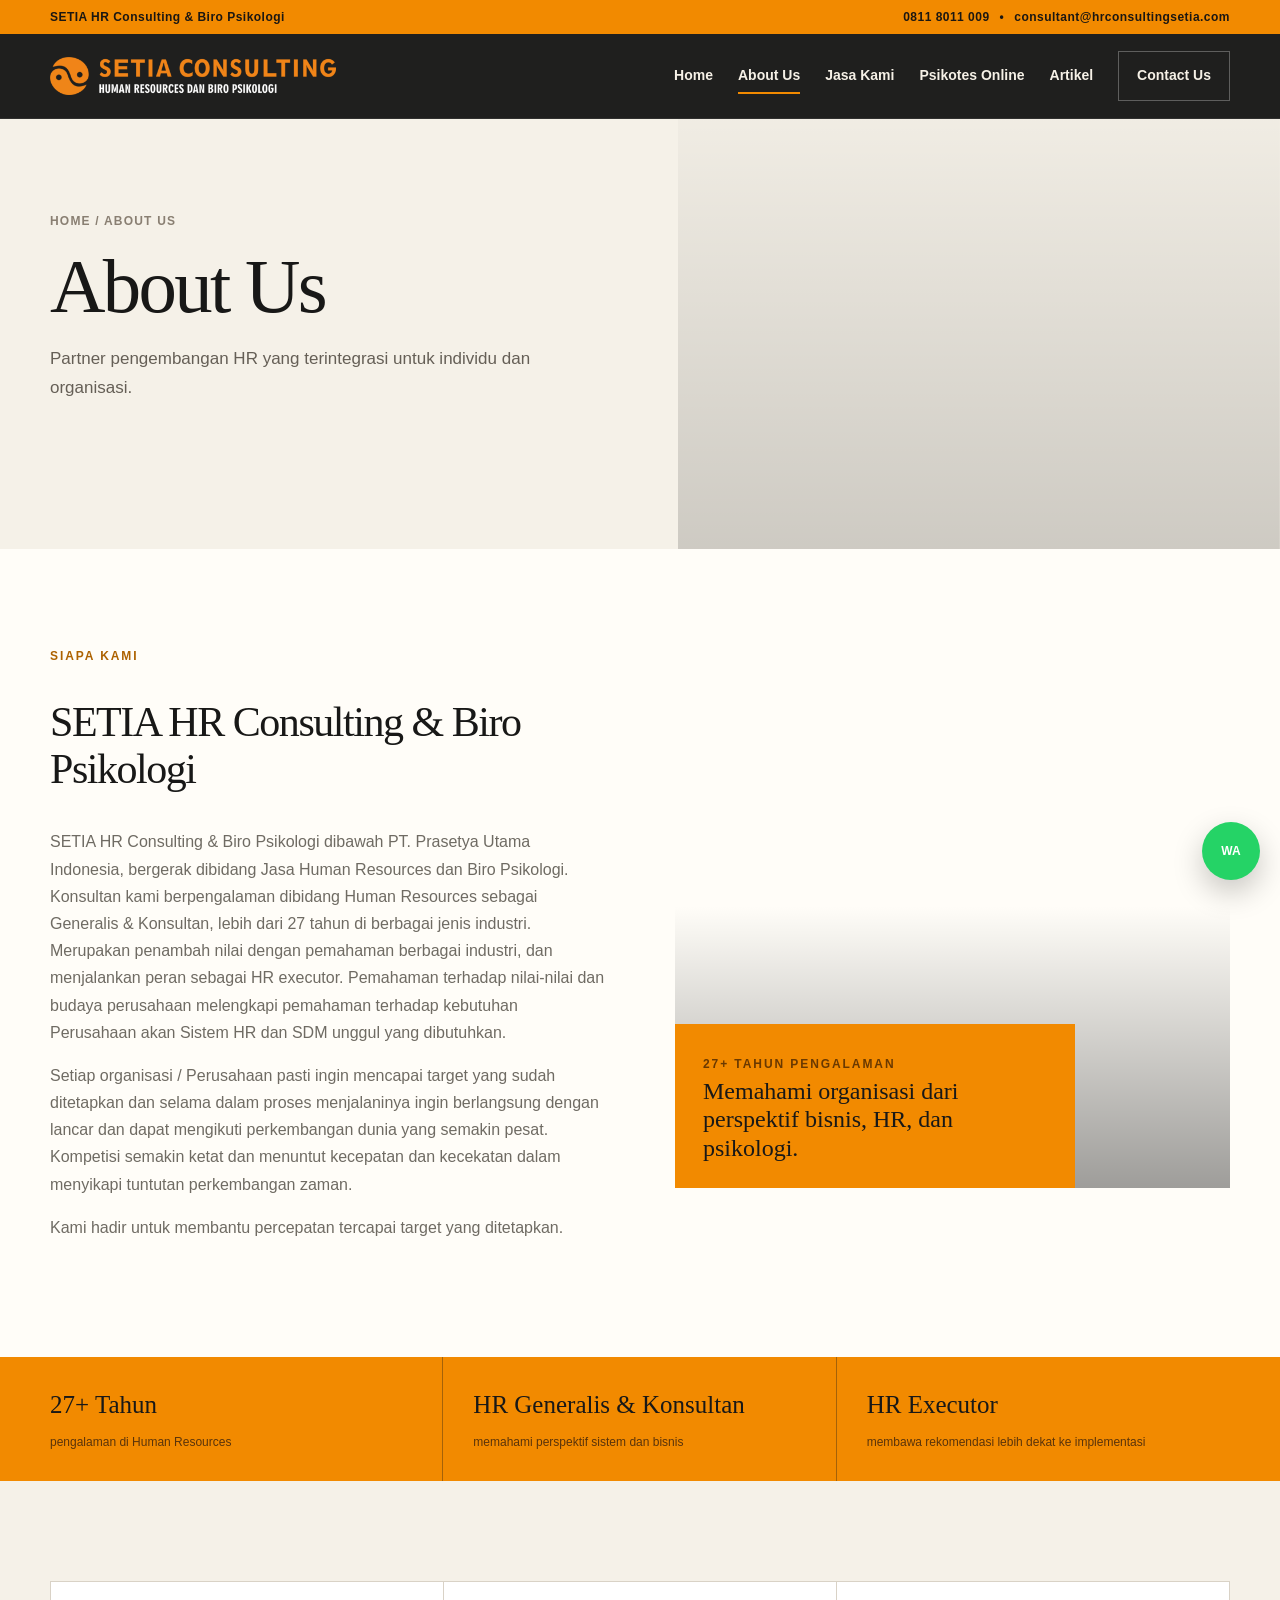
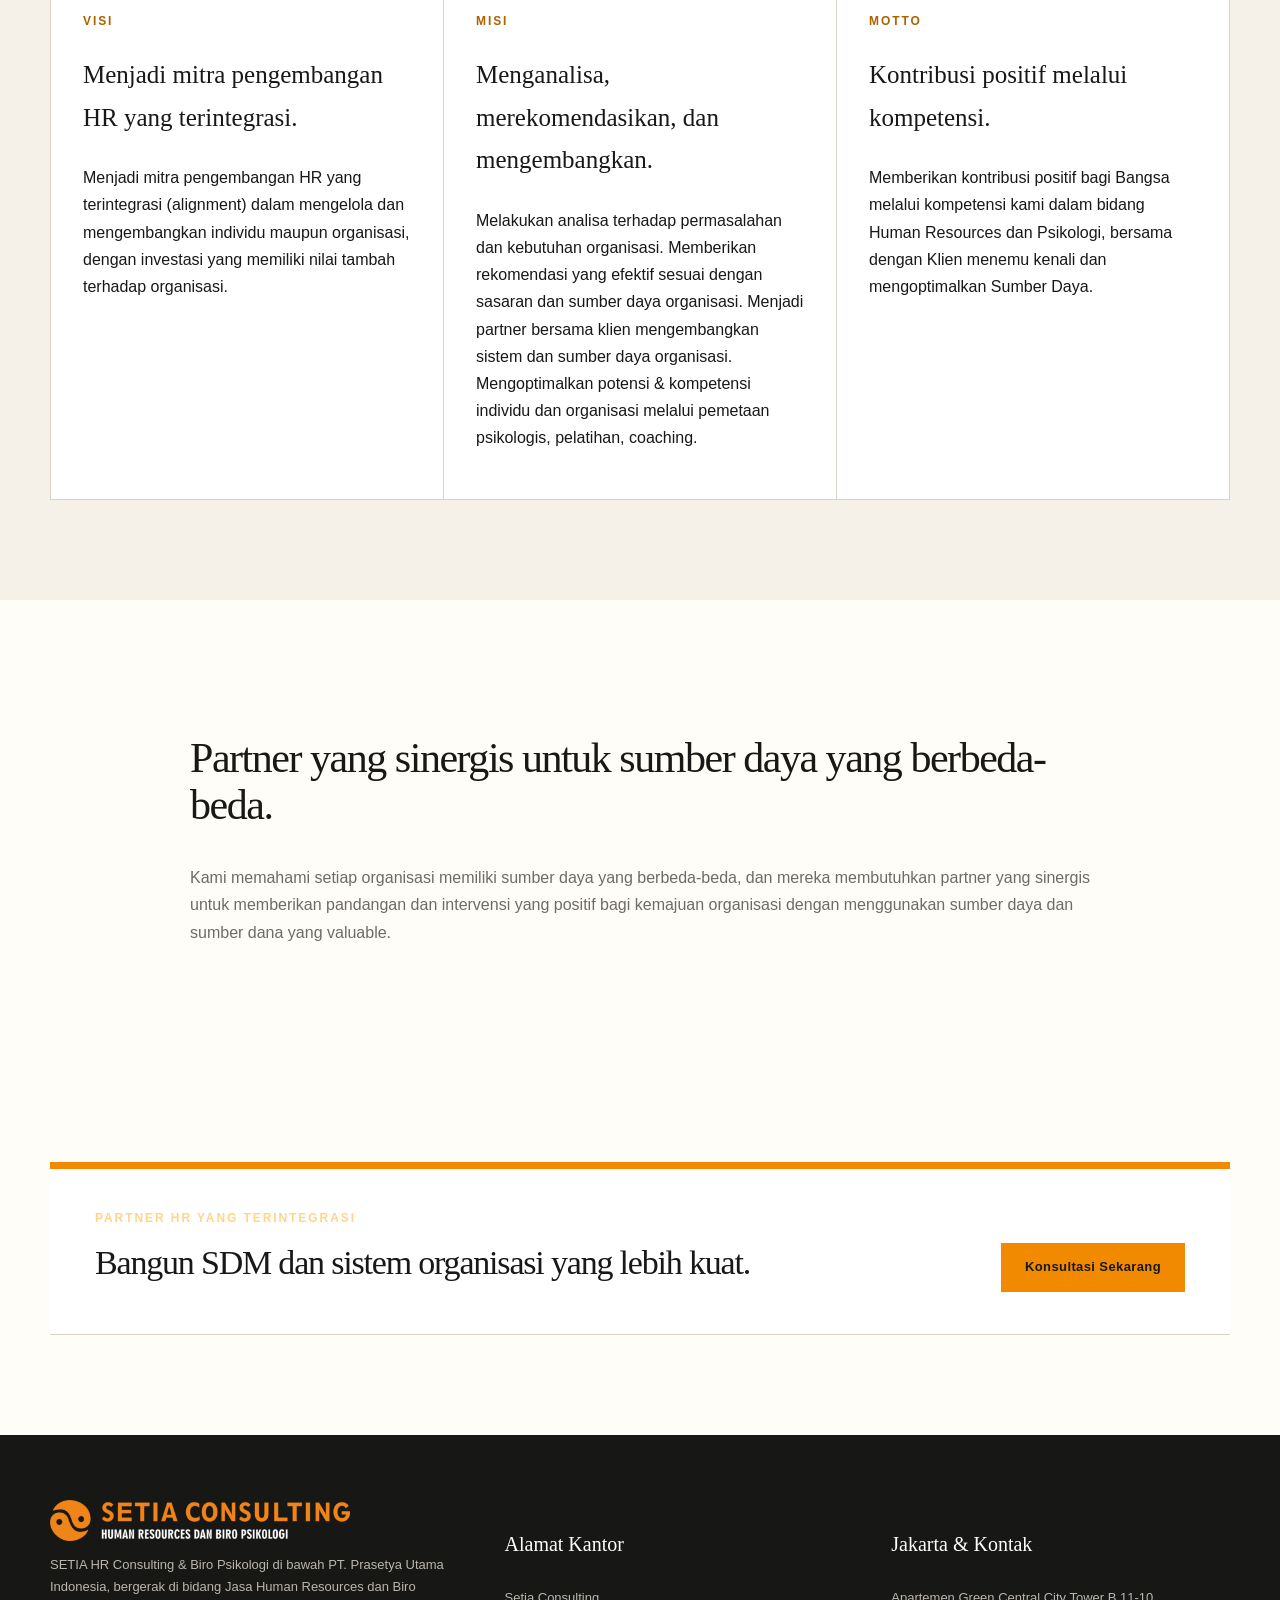
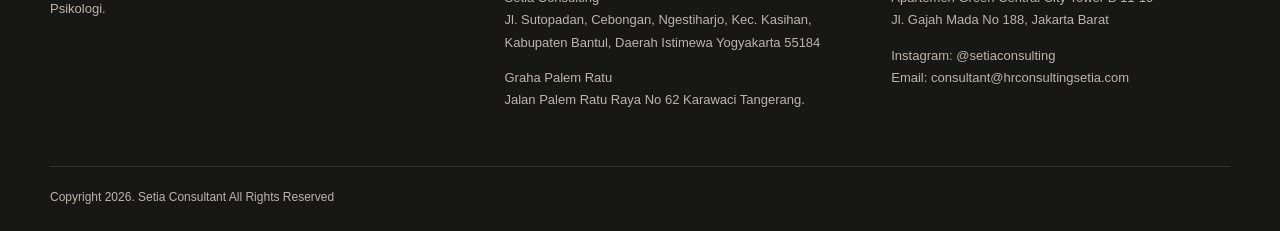
<file: about.html>
<!DOCTYPE html>

<html lang="id"><head><meta charset="utf-8"/><meta content="width=device-width,initial-scale=1" name="viewport"/><title>About Us | SETIA CONSULTANT</title><meta content="Setia Consulting - Human Resources dan Biro Psikologi" name="description"/><link href="assets/css/style.css" rel="stylesheet"/></head><body class="v2 page-about"><div class="topbar"><div class="container"><div class="topbar-label">SETIA HR Consulting &amp; Biro Psikologi</div><div class="topbar-contact"><a href="tel:+628118011009">0811 8011 009</a><span>•</span><a href="mailto:consultant@hrconsultingsetia.com">consultant@hrconsultingsetia.com</a></div></div></div><header class="site-header"><div class="container nav"><a class="brand" href="index.html"><img alt="Setia Consulting" src="assets/images/logo-setia.png"/></a><button aria-label="Menu" class="hamb">☰</button><nav class="menu"><a class="" href="index.html">Home</a><a class="active" href="about.html">About Us</a><a class="" href="services.html">Jasa Kami</a><a class="" href="psikotes-online.html">Psikotes Online</a><a class="" href="artikel.html">Artikel</a><a class="cta" href="contact.html">Contact Us</a></nav></div></header><main><section class="page-hero has-photo" style="--page-hero-image:url('https://images.unsplash.com/photo-1521737604893-d14cc237f11d?auto=format&amp;fit=crop&amp;w=1500&amp;q=82');--page-hero-position:center 45%;"><div class="container"><div class="breadcrumbs">Home / About Us</div><h1>About Us</h1><p class="lead">Partner pengembangan HR yang terintegrasi untuk individu dan organisasi.</p></div></section><section class="section"><div class="container split"><div class="content"><div class="kicker">Siapa Kami</div><h2>SETIA HR Consulting &amp; Biro Psikologi</h2><p>SETIA HR Consulting &amp; Biro Psikologi dibawah PT. Prasetya Utama Indonesia, bergerak dibidang Jasa Human Resources dan Biro Psikologi. Konsultan kami berpengalaman dibidang Human Resources sebagai Generalis &amp; Konsultan, lebih dari 27 tahun di berbagai jenis industri. Merupakan penambah nilai dengan pemahaman berbagai industri, dan menjalankan peran sebagai HR executor. Pemahaman terhadap nilai-nilai dan budaya perusahaan melengkapi pemahaman terhadap kebutuhan Perusahaan akan Sistem HR dan SDM unggul yang dibutuhkan.</p><p>Setiap organisasi / Perusahaan pasti ingin mencapai target yang sudah ditetapkan dan selama dalam proses menjalaninya ingin berlangsung dengan lancar dan dapat mengikuti perkembangan dunia yang semakin pesat. Kompetisi semakin ketat dan menuntut kecepatan dan kecekatan dalam menyikapi tuntutan perkembangan zaman.</p><p>Kami hadir untuk membantu percepatan tercapai target yang ditetapkan.</p></div><div class="visual photo-visual" style="--visual-photo:url('https://images.unsplash.com/photo-1556761175-b413da4baf72?auto=format&amp;fit=crop&amp;w=1500&amp;q=82')"><div class="quote"><span class="kicker">27+ Tahun Pengalaman</span><strong>Memahami organisasi dari perspektif bisnis, HR, dan psikologi.</strong></div></div></div></section><section class="about-proof-band"><div class="container">
<div><strong>27+ Tahun</strong><span>pengalaman di Human Resources</span></div>
<div><strong>HR Generalis &amp; Konsultan</strong><span>memahami perspektif sistem dan bisnis</span></div>
<div><strong>HR Executor</strong><span>membawa rekomendasi lebih dekat ke implementasi</span></div>
</div></section><section class="section alt"><div class="container grid-3"><article class="card"><div class="kicker">Visi</div><h3>Menjadi mitra pengembangan HR yang terintegrasi.</h3><p>Menjadi mitra pengembangan HR yang terintegrasi (alignment) dalam mengelola dan mengembangkan individu maupun organisasi, dengan investasi yang memiliki nilai tambah terhadap organisasi.</p></article><article class="card"><div class="kicker">Misi</div><h3>Menganalisa, merekomendasikan, dan mengembangkan.</h3><p>Melakukan analisa terhadap permasalahan dan kebutuhan organisasi. Memberikan rekomendasi yang efektif sesuai dengan sasaran dan sumber daya organisasi. Menjadi partner bersama klien mengembangkan sistem dan sumber daya organisasi. Mengoptimalkan potensi &amp; kompetensi individu dan organisasi melalui pemetaan psikologis, pelatihan, coaching.</p></article><article class="card"><div class="kicker">Motto</div><h3>Kontribusi positif melalui kompetensi.</h3><p>Memberikan kontribusi positif bagi Bangsa melalui kompetensi kami dalam bidang Human Resources dan Psikologi, bersama dengan Klien menemu kenali dan mengoptimalkan Sumber Daya.</p></article></div></section><section class="section"><div class="container content"><h2>Partner yang sinergis untuk sumber daya yang berbeda-beda.</h2><p>Kami memahami setiap organisasi memiliki sumber daya yang berbeda-beda, dan mereka membutuhkan partner yang sinergis untuk memberikan pandangan dan intervensi yang positif bagi kemajuan organisasi dengan menggunakan sumber daya dan sumber dana yang valuable.</p></div></section></main><section class="section"><div class="container"><div class="cta-band"><div><div class="kicker" style="color:#ffd688">Partner HR yang terintegrasi</div><h2 style="margin:8px 0 0">Bangun SDM dan sistem organisasi yang lebih kuat.</h2></div><div class="actions"><a class="btn btn-primary" href="contact.html">Konsultasi Sekarang</a></div></div></div></section><footer class="footer"><div class="container"><div class="footer-grid"><div><a class="brand" href="index.html"><img alt="Setia Consulting" src="assets/images/logo-setia.png"/></a><p>SETIA HR Consulting &amp; Biro Psikologi di bawah PT. Prasetya Utama Indonesia, bergerak di bidang Jasa Human Resources dan Biro Psikologi.</p></div><div><h4>Alamat Kantor</h4><p>Setia Consulting<br/>Jl. Sutopadan, Cebongan, Ngestiharjo, Kec. Kasihan, Kabupaten Bantul, Daerah Istimewa Yogyakarta 55184</p><p>Graha Palem Ratu<br/>Jalan Palem Ratu Raya No 62 Karawaci Tangerang.</p></div><div><h4>Jakarta &amp; Kontak</h4><p>Apartemen Green Central City Tower B 11-10<br/>Jl. Gajah Mada No 188, Jakarta Barat</p><p>Instagram: @setiaconsulting<br/>Email: consultant@hrconsultingsetia.com</p></div></div><div class="foot-bottom"><span>Copyright 2026. Setia Consultant All Rights Reserved</span></div></div></footer><a aria-label="WhatsApp" class="floating-wa" href="https://wa.me/628816798938" target="_blank">WA</a><script src="assets/js/main.js"></script></body></html>
</file>
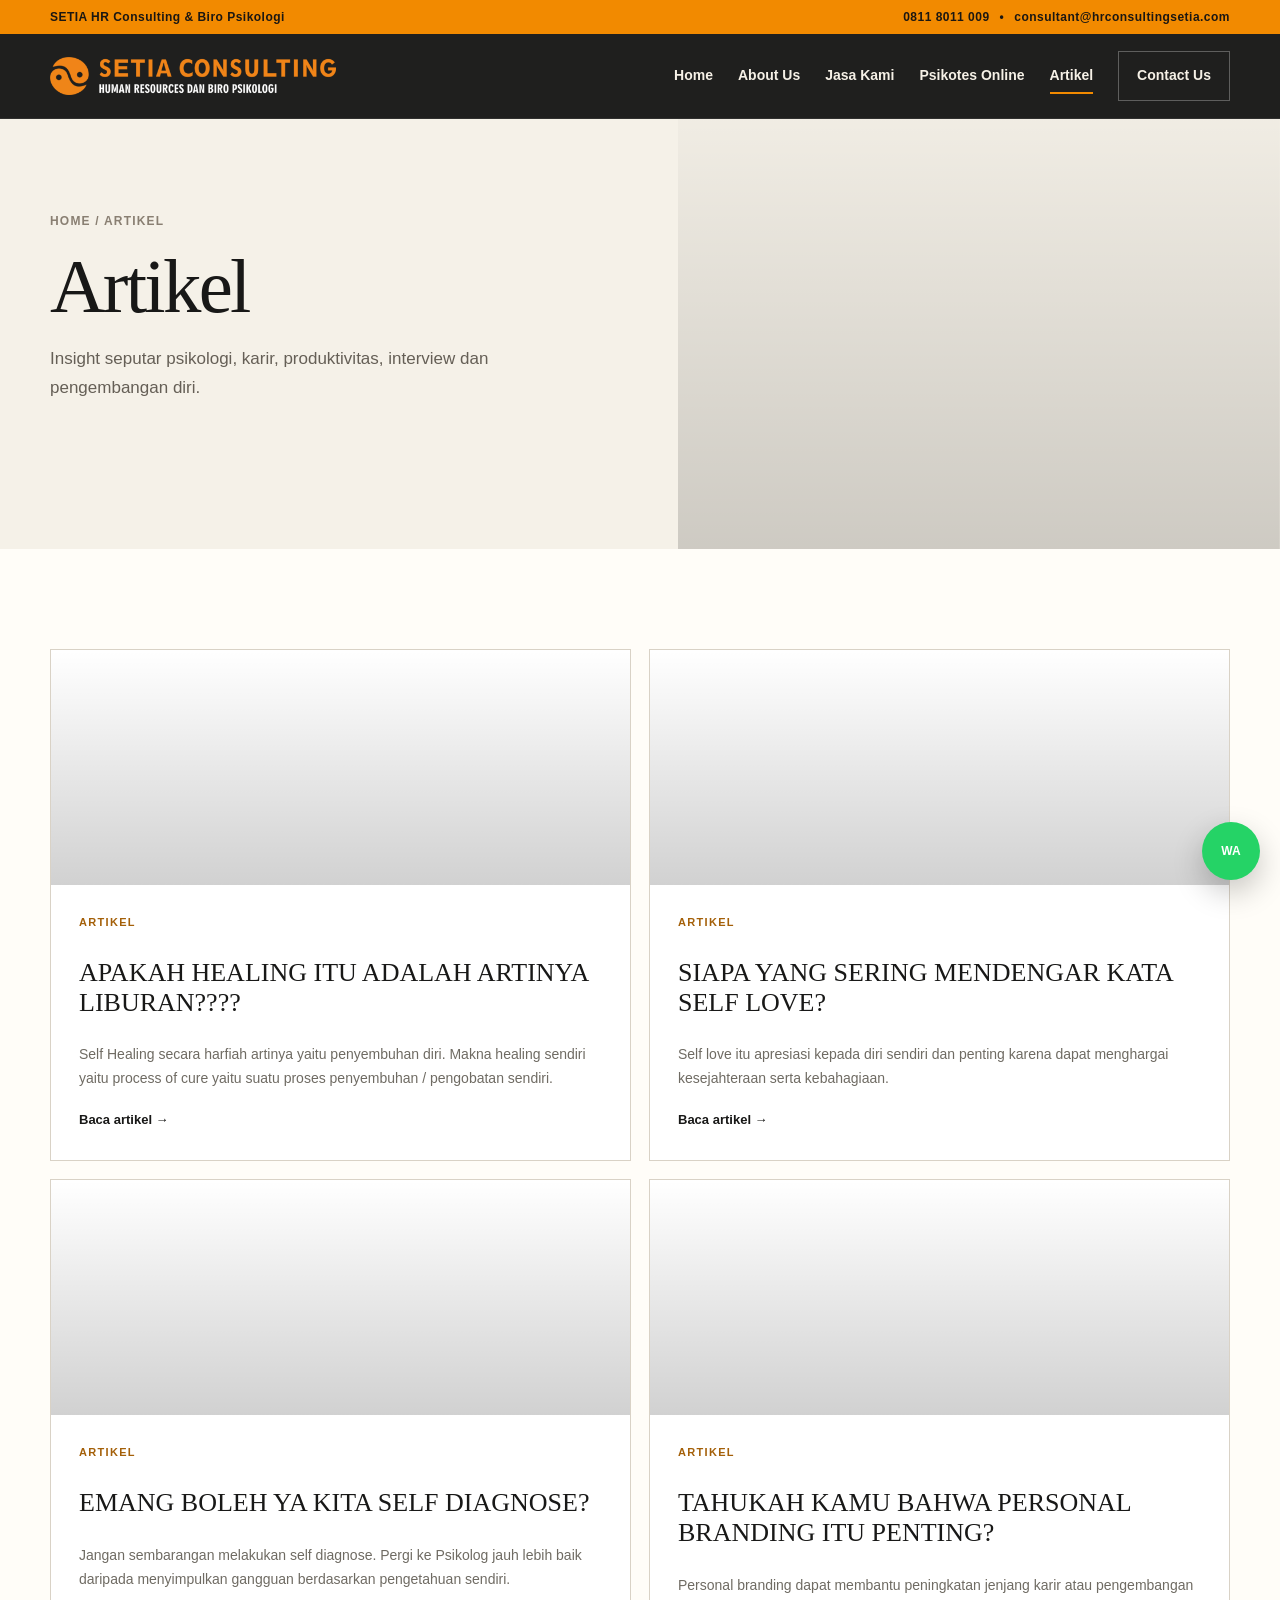
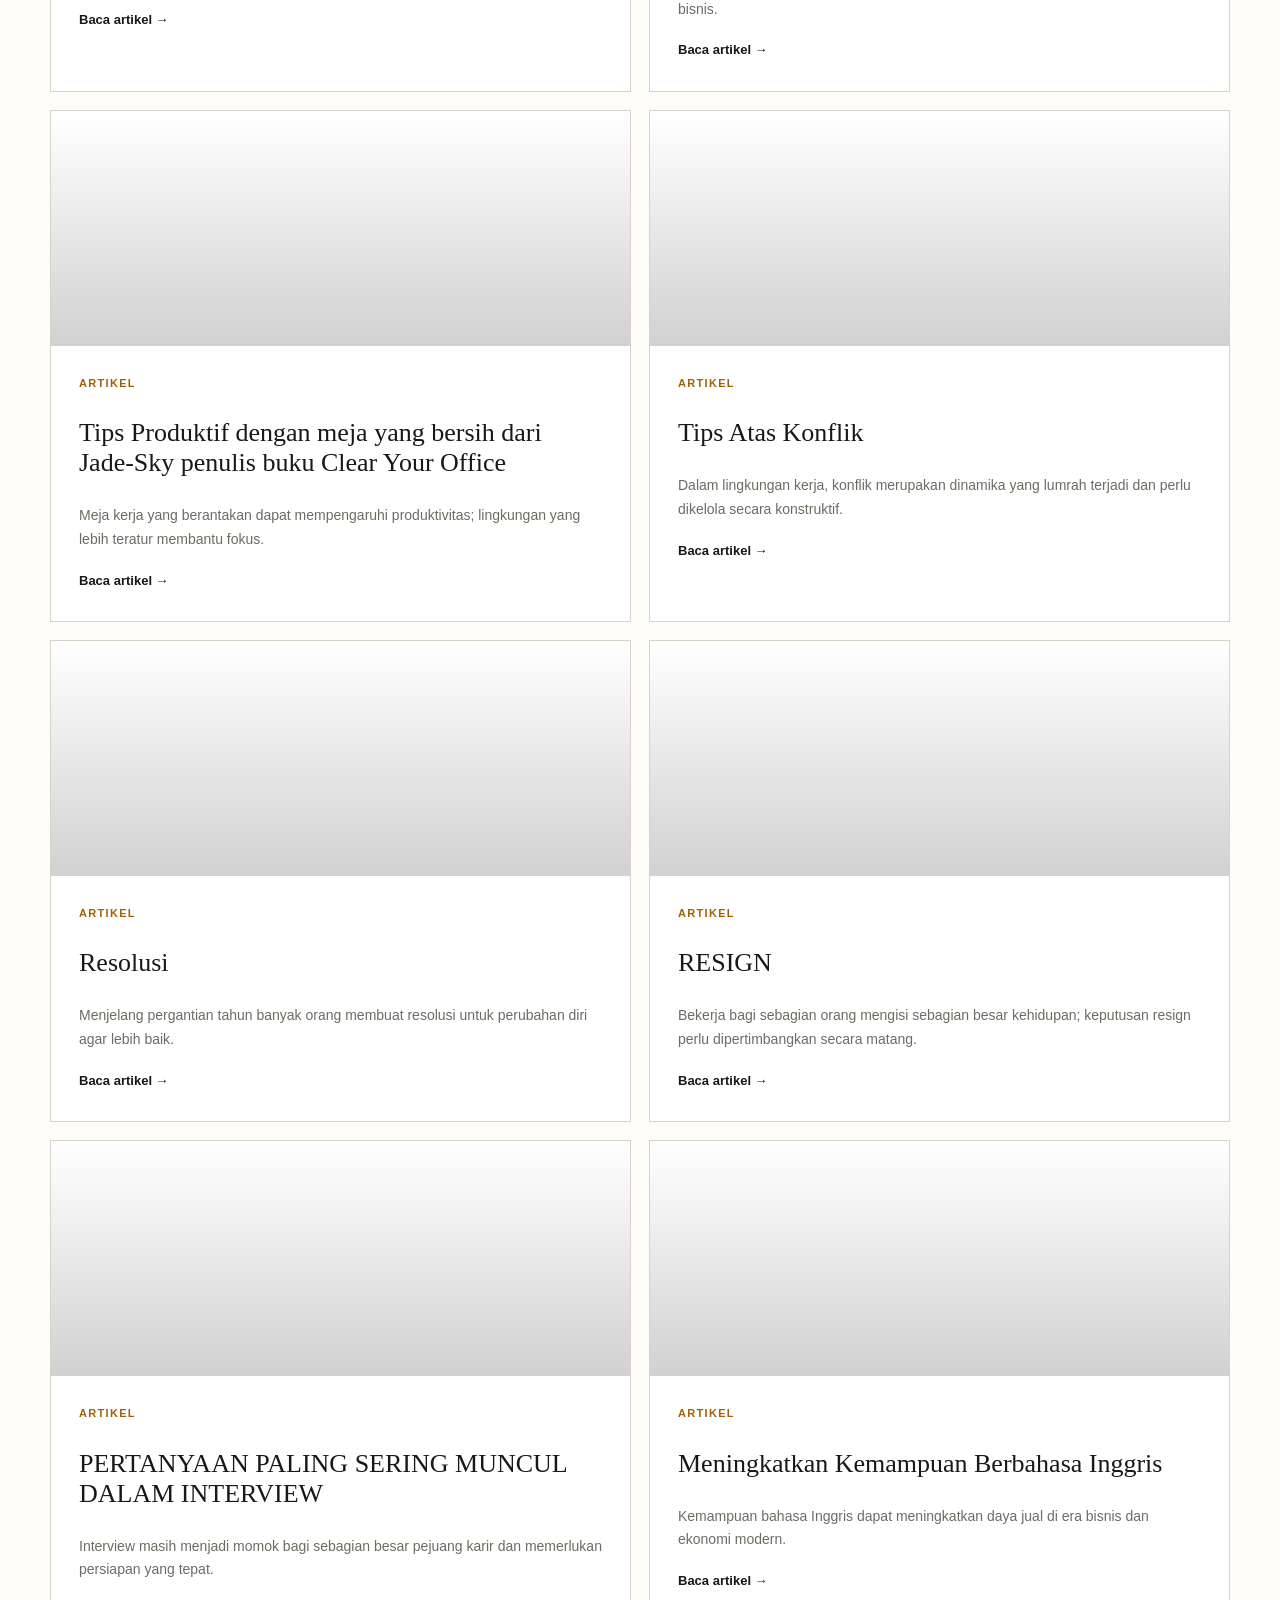
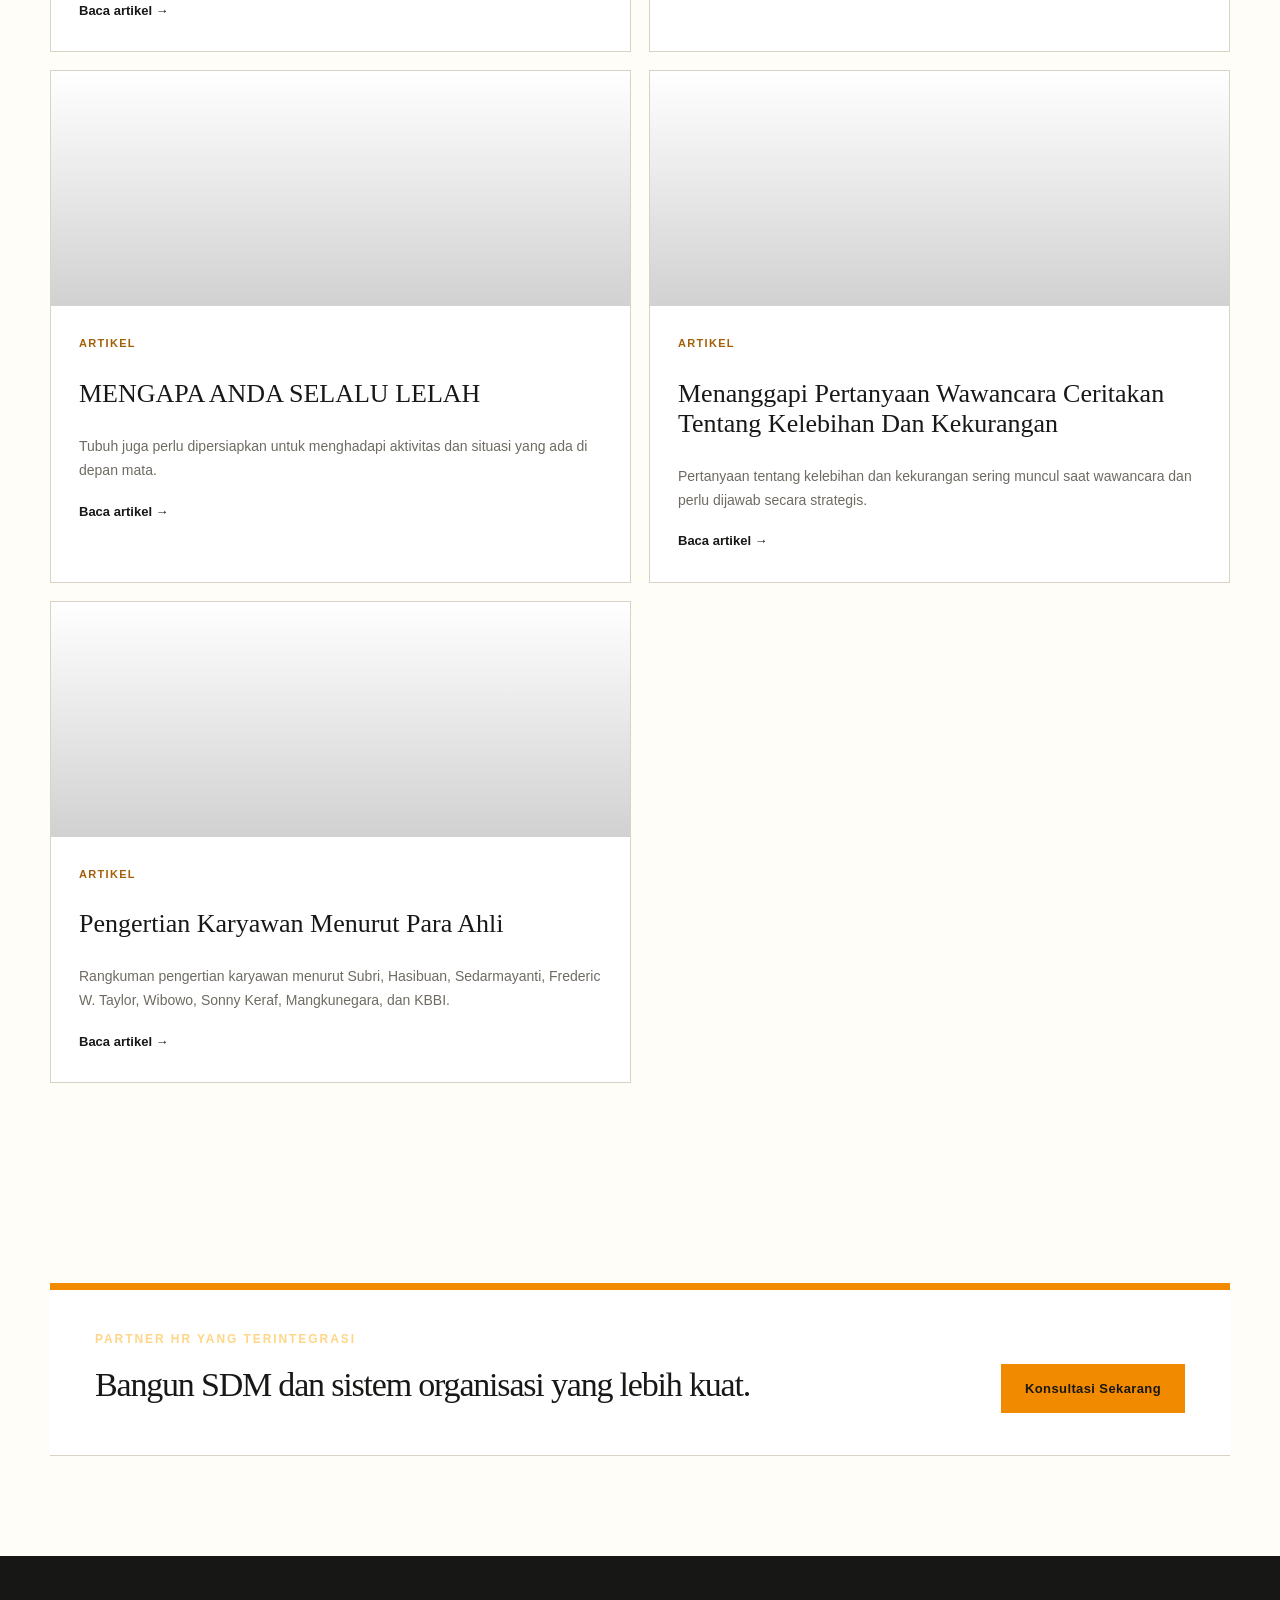
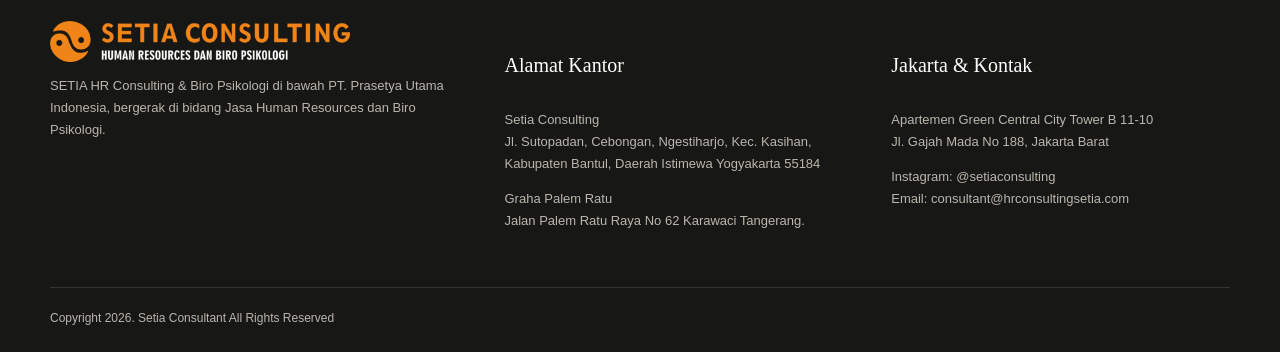
<file: artikel.html>
<!DOCTYPE html>

<html lang="id"><head><meta charset="utf-8"/><meta content="width=device-width,initial-scale=1" name="viewport"/><title>Artikel | SETIA CONSULTANT</title><meta content="Setia Consulting - Human Resources dan Biro Psikologi" name="description"/><link href="assets/css/style.css" rel="stylesheet"/></head><body class="v2 page-artikel"><div class="topbar"><div class="container"><div class="topbar-label">SETIA HR Consulting &amp; Biro Psikologi</div><div class="topbar-contact"><a href="tel:+628118011009">0811 8011 009</a><span>•</span><a href="mailto:consultant@hrconsultingsetia.com">consultant@hrconsultingsetia.com</a></div></div></div><header class="site-header"><div class="container nav"><a class="brand" href="index.html"><img alt="Setia Consulting" src="assets/images/logo-setia.png"/></a><button aria-label="Menu" class="hamb">☰</button><nav class="menu"><a class="" href="index.html">Home</a><a class="" href="about.html">About Us</a><a class="" href="services.html">Jasa Kami</a><a class="" href="psikotes-online.html">Psikotes Online</a><a class="active" href="artikel.html">Artikel</a><a class="cta" href="contact.html">Contact Us</a></nav></div></header><main><section class="page-hero has-photo" style="--page-hero-image:url('https://images.unsplash.com/photo-1499750310107-5fef28a66643?auto=format&amp;fit=crop&amp;w=1500&amp;q=82');--page-hero-position:center 54%;"><div class="container"><div class="breadcrumbs">Home / Artikel</div><h1>Artikel</h1><p class="lead">Insight seputar psikologi, karir, produktivitas, interview dan pengembangan diri.</p></div></section><section class="section"><div class="container"><div class="article-grid"><article class="card article"><div class="cover photo-cover" style="--article-photo:url('https://unsplash.com/photos/aPa843frIzI/download?force=true')"></div><div class="body"><div class="meta">ARTIKEL</div><h3>APAKAH HEALING ITU ADALAH ARTINYA LIBURAN????</h3><p>Self Healing secara harfiah artinya yaitu penyembuhan diri. Makna healing sendiri yaitu process of cure yaitu suatu proses penyembuhan / pengobatan sendiri.</p><span class="link">Baca artikel →</span></div></article><article class="card article"><div class="cover photo-cover" style="--article-photo:url('https://unsplash.com/photos/RqR2pnTpmHA/download?force=true')"></div><div class="body"><div class="meta">ARTIKEL</div><h3>SIAPA YANG SERING MENDENGAR KATA SELF LOVE?</h3><p>Self love itu apresiasi kepada diri sendiri dan penting karena dapat menghargai kesejahteraan serta kebahagiaan.</p><span class="link">Baca artikel →</span></div></article><article class="card article"><div class="cover photo-cover" style="--article-photo:url('https://images.unsplash.com/photo-1434030216411-0b793f4b4173?auto=format&amp;fit=crop&amp;w=1500&amp;q=82')"></div><div class="body"><div class="meta">ARTIKEL</div><h3>EMANG BOLEH YA KITA SELF DIAGNOSE?</h3><p>Jangan sembarangan melakukan self diagnose. Pergi ke Psikolog jauh lebih baik daripada menyimpulkan gangguan berdasarkan pengetahuan sendiri.</p><span class="link">Baca artikel →</span></div></article><article class="card article"><div class="cover photo-cover" style="--article-photo:url('https://images.unsplash.com/photo-1551836022-d5d88e9218df?auto=format&amp;fit=crop&amp;w=1500&amp;q=82')"></div><div class="body"><div class="meta">ARTIKEL</div><h3>TAHUKAH KAMU BAHWA PERSONAL BRANDING ITU PENTING?</h3><p>Personal branding dapat membantu peningkatan jenjang karir atau pengembangan bisnis.</p><span class="link">Baca artikel →</span></div></article><article class="card article"><div class="cover photo-cover" style="--article-photo:url('https://images.unsplash.com/photo-1499750310107-5fef28a66643?auto=format&amp;fit=crop&amp;w=1500&amp;q=82')"></div><div class="body"><div class="meta">ARTIKEL</div><h3>Tips Produktif dengan meja yang bersih dari Jade-Sky penulis buku Clear Your Office</h3><p>Meja kerja yang berantakan dapat mempengaruhi produktivitas; lingkungan yang lebih teratur membantu fokus.</p><span class="link">Baca artikel →</span></div></article><article class="card article"><div class="cover photo-cover" style="--article-photo:url('https://images.unsplash.com/photo-1556761175-b413da4baf72?auto=format&amp;fit=crop&amp;w=1500&amp;q=82')"></div><div class="body"><div class="meta">ARTIKEL</div><h3>Tips Atas Konflik</h3><p>Dalam lingkungan kerja, konflik merupakan dinamika yang lumrah terjadi dan perlu dikelola secara konstruktif.</p><span class="link">Baca artikel →</span></div></article><article class="card article"><div class="cover photo-cover" style="--article-photo:url('https://images.unsplash.com/photo-1454165804606-c3d57bc86b40?auto=format&amp;fit=crop&amp;w=1500&amp;q=82')"></div><div class="body"><div class="meta">ARTIKEL</div><h3>Resolusi</h3><p>Menjelang pergantian tahun banyak orang membuat resolusi untuk perubahan diri agar lebih baik.</p><span class="link">Baca artikel →</span></div></article><article class="card article"><div class="cover photo-cover" style="--article-photo:url('https://images.unsplash.com/photo-1521791136064-7986c2920216?auto=format&amp;fit=crop&amp;w=1500&amp;q=82')"></div><div class="body"><div class="meta">ARTIKEL</div><h3>RESIGN</h3><p>Bekerja bagi sebagian orang mengisi sebagian besar kehidupan; keputusan resign perlu dipertimbangkan secara matang.</p><span class="link">Baca artikel →</span></div></article><article class="card article"><div class="cover photo-cover" style="--article-photo:url('https://unsplash.com/photos/vzfgh3RAPzM/download?force=true')"></div><div class="body"><div class="meta">ARTIKEL</div><h3>PERTANYAAN PALING SERING MUNCUL DALAM INTERVIEW</h3><p>Interview masih menjadi momok bagi sebagian besar pejuang karir dan memerlukan persiapan yang tepat.</p><span class="link">Baca artikel →</span></div></article><article class="card article"><div class="cover photo-cover" style="--article-photo:url('https://images.unsplash.com/photo-1531482615713-2afd69097998?auto=format&amp;fit=crop&amp;w=1500&amp;q=82')"></div><div class="body"><div class="meta">ARTIKEL</div><h3>Meningkatkan Kemampuan Berbahasa Inggris</h3><p>Kemampuan bahasa Inggris dapat meningkatkan daya jual di era bisnis dan ekonomi modern.</p><span class="link">Baca artikel →</span></div></article><article class="card article"><div class="cover photo-cover" style="--article-photo:url('https://images.unsplash.com/photo-1499750310107-5fef28a66643?auto=format&amp;fit=crop&amp;w=1500&amp;q=82')"></div><div class="body"><div class="meta">ARTIKEL</div><h3>MENGAPA ANDA SELALU LELAH</h3><p>Tubuh juga perlu dipersiapkan untuk menghadapi aktivitas dan situasi yang ada di depan mata.</p><span class="link">Baca artikel →</span></div></article><article class="card article"><div class="cover photo-cover" style="--article-photo:url('https://unsplash.com/photos/vzfgh3RAPzM/download?force=true')"></div><div class="body"><div class="meta">ARTIKEL</div><h3>Menanggapi Pertanyaan Wawancara Ceritakan Tentang Kelebihan Dan Kekurangan</h3><p>Pertanyaan tentang kelebihan dan kekurangan sering muncul saat wawancara dan perlu dijawab secara strategis.</p><span class="link">Baca artikel →</span></div></article><article class="card article"><div class="cover photo-cover" style="--article-photo:url('https://images.unsplash.com/photo-1522071820081-009f0129c71c?auto=format&amp;fit=crop&amp;w=1500&amp;q=82')"></div><div class="body"><div class="meta">ARTIKEL</div><h3>Pengertian Karyawan Menurut Para Ahli</h3><p>Rangkuman pengertian karyawan menurut Subri, Hasibuan, Sedarmayanti, Frederic W. Taylor, Wibowo, Sonny Keraf, Mangkunegara, dan KBBI.</p><span class="link">Baca artikel →</span></div></article></div></div></section></main><section class="section"><div class="container"><div class="cta-band"><div><div class="kicker" style="color:#ffd688">Partner HR yang terintegrasi</div><h2 style="margin:8px 0 0">Bangun SDM dan sistem organisasi yang lebih kuat.</h2></div><div class="actions"><a class="btn btn-primary" href="contact.html">Konsultasi Sekarang</a></div></div></div></section><footer class="footer"><div class="container"><div class="footer-grid"><div><a class="brand" href="index.html"><img alt="Setia Consulting" src="assets/images/logo-setia.png"/></a><p>SETIA HR Consulting &amp; Biro Psikologi di bawah PT. Prasetya Utama Indonesia, bergerak di bidang Jasa Human Resources dan Biro Psikologi.</p></div><div><h4>Alamat Kantor</h4><p>Setia Consulting<br/>Jl. Sutopadan, Cebongan, Ngestiharjo, Kec. Kasihan, Kabupaten Bantul, Daerah Istimewa Yogyakarta 55184</p><p>Graha Palem Ratu<br/>Jalan Palem Ratu Raya No 62 Karawaci Tangerang.</p></div><div><h4>Jakarta &amp; Kontak</h4><p>Apartemen Green Central City Tower B 11-10<br/>Jl. Gajah Mada No 188, Jakarta Barat</p><p>Instagram: @setiaconsulting<br/>Email: consultant@hrconsultingsetia.com</p></div></div><div class="foot-bottom"><span>Copyright 2026. Setia Consultant All Rights Reserved</span></div></div></footer><a aria-label="WhatsApp" class="floating-wa" href="https://wa.me/628816798938" target="_blank">WA</a><script src="assets/js/main.js"></script></body></html>
</file>
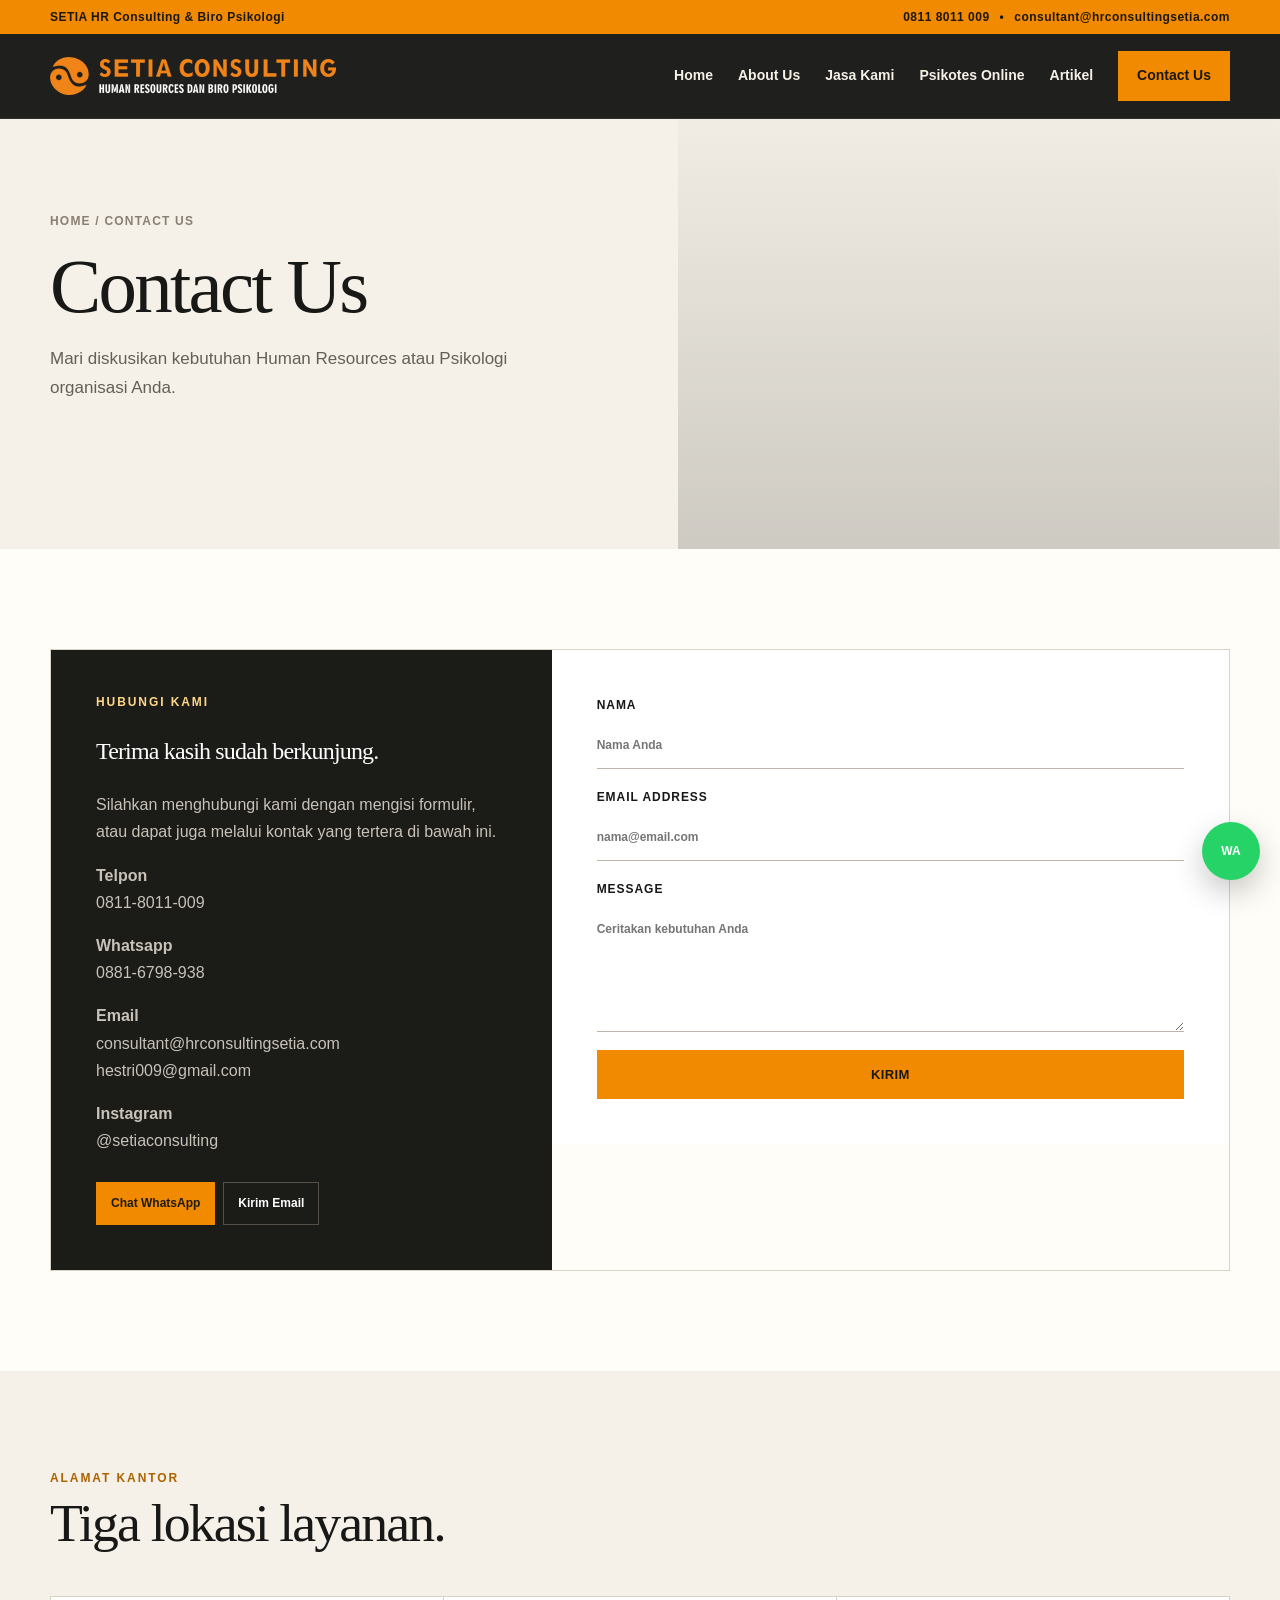
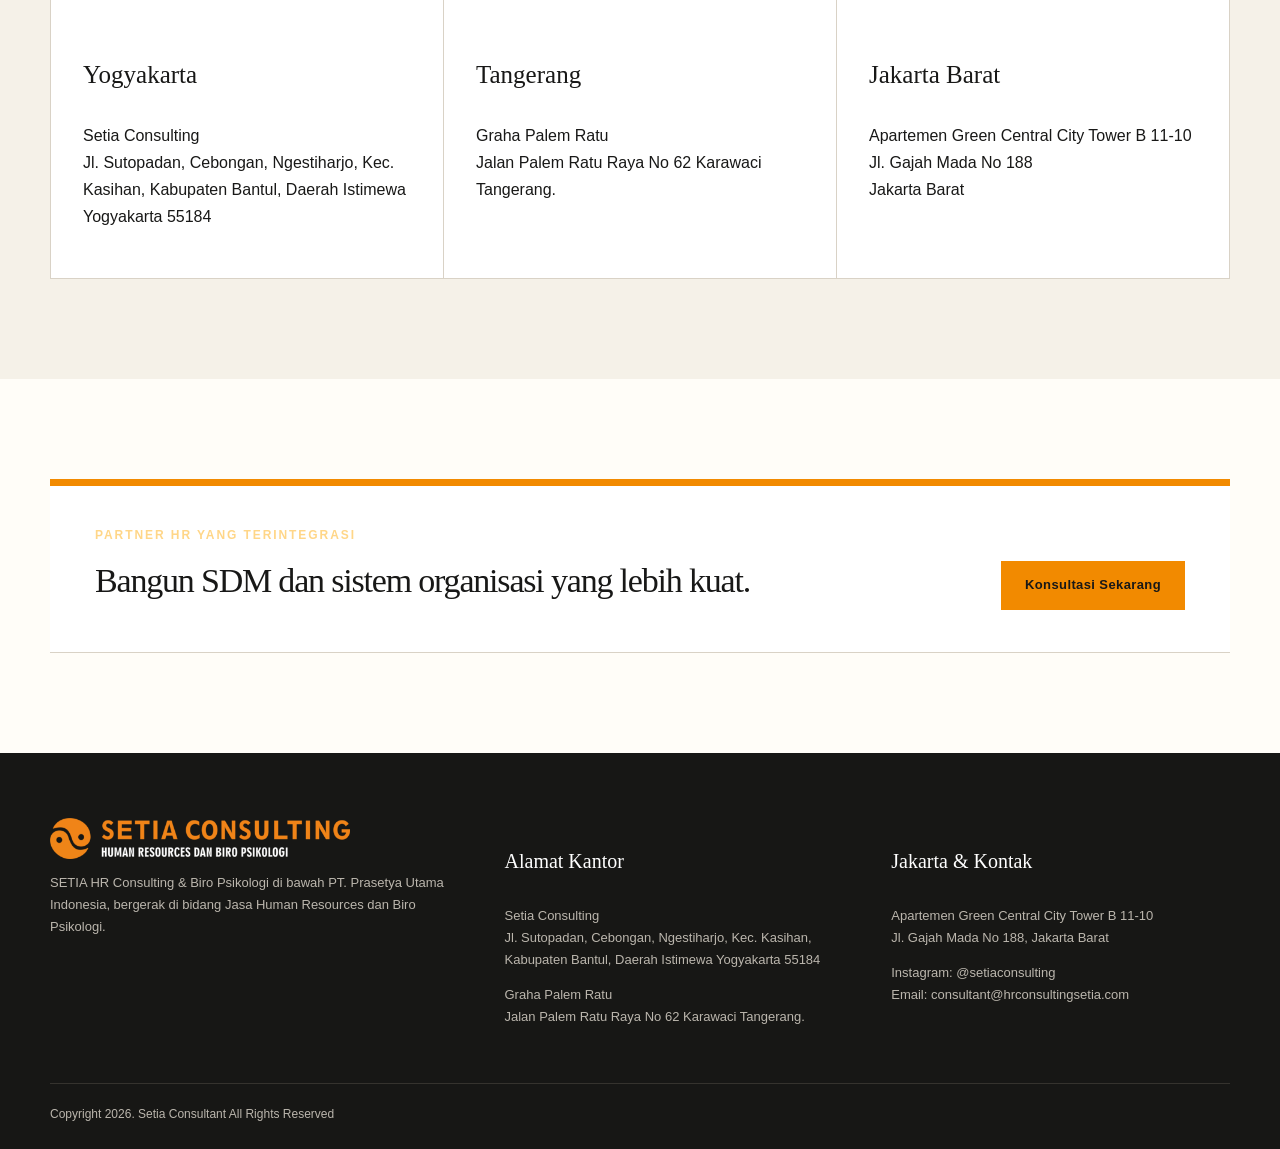
<file: contact.html>
<!DOCTYPE html>

<html lang="id"><head><meta charset="utf-8"/><meta content="width=device-width,initial-scale=1" name="viewport"/><title>Contact Us | SETIA CONSULTANT</title><meta content="Setia Consulting - Human Resources dan Biro Psikologi" name="description"/><link href="assets/css/style.css" rel="stylesheet"/></head><body class="v2 page-contact"><div class="topbar"><div class="container"><div class="topbar-label">SETIA HR Consulting &amp; Biro Psikologi</div><div class="topbar-contact"><a href="tel:+628118011009">0811 8011 009</a><span>•</span><a href="mailto:consultant@hrconsultingsetia.com">consultant@hrconsultingsetia.com</a></div></div></div><header class="site-header"><div class="container nav"><a class="brand" href="index.html"><img alt="Setia Consulting" src="assets/images/logo-setia.png"/></a><button aria-label="Menu" class="hamb">☰</button><nav class="menu"><a class="" href="index.html">Home</a><a class="" href="about.html">About Us</a><a class="" href="services.html">Jasa Kami</a><a class="" href="psikotes-online.html">Psikotes Online</a><a class="" href="artikel.html">Artikel</a><a class="cta active" href="contact.html">Contact Us</a></nav></div></header><main><section class="page-hero has-photo" style="--page-hero-image:url('https://images.unsplash.com/photo-1521791136064-7986c2920216?auto=format&amp;fit=crop&amp;w=1500&amp;q=82');--page-hero-position:center 48%;"><div class="container"><div class="breadcrumbs">Home / Contact Us</div><h1>Contact Us</h1><p class="lead">Mari diskusikan kebutuhan Human Resources atau Psikologi organisasi Anda.</p></div></section><section class="section"><div class="container contact-grid"><div class="contact-box"><div class="kicker" style="color:#ffd688">Hubungi Kami</div><h2>Terima kasih sudah berkunjung.</h2><p>Silahkan menghubungi kami dengan mengisi formulir, atau dapat juga melalui kontak yang tertera di bawah ini.</p><p><strong>Telpon</strong><br/>0811-8011-009</p><p><strong>Whatsapp</strong><br/>0881-6798-938</p><p><strong>Email</strong><br/>consultant@hrconsultingsetia.com<br/>hestri009@gmail.com</p><p><strong>Instagram</strong><br/>@setiaconsulting</p><div class="contact-fast-actions"><a href="https://wa.me/628816798938" target="_blank">Chat WhatsApp</a><a href="mailto:consultant@hrconsultingsetia.com">Kirim Email</a></div></div><div><form class="form" onsubmit="event.preventDefault();alert('Form demo. Hubungkan ke backend/form service saat website dipublikasikan.');"><label>Nama<input placeholder="Nama Anda" required="" type="text"/></label><label>Email Address<input placeholder="nama@email.com" required="" type="email"/></label><label>Message<textarea placeholder="Ceritakan kebutuhan Anda" required=""></textarea></label><button class="btn btn-primary" type="submit">KIRIM</button></form></div></div></section><section class="section alt"><div class="container"><div class="section-head"><div><div class="kicker">Alamat Kantor</div><h2>Tiga lokasi layanan.</h2></div></div><div class="grid-3"><div class="card"><h3>Yogyakarta</h3><p>Setia Consulting<br/>Jl. Sutopadan, Cebongan, Ngestiharjo, Kec. Kasihan, Kabupaten Bantul, Daerah Istimewa Yogyakarta 55184</p></div><div class="card"><h3>Tangerang</h3><p>Graha Palem Ratu<br/>Jalan Palem Ratu Raya No 62 Karawaci Tangerang.</p></div><div class="card"><h3>Jakarta Barat</h3><p>Apartemen Green Central City Tower B 11-10<br/>Jl. Gajah Mada No 188<br/>Jakarta Barat</p></div></div></div></section></main><section class="section"><div class="container"><div class="cta-band"><div><div class="kicker" style="color:#ffd688">Partner HR yang terintegrasi</div><h2 style="margin:8px 0 0">Bangun SDM dan sistem organisasi yang lebih kuat.</h2></div><div class="actions"><a class="btn btn-primary" href="contact.html">Konsultasi Sekarang</a></div></div></div></section><footer class="footer"><div class="container"><div class="footer-grid"><div><a class="brand" href="index.html"><img alt="Setia Consulting" src="assets/images/logo-setia.png"/></a><p>SETIA HR Consulting &amp; Biro Psikologi di bawah PT. Prasetya Utama Indonesia, bergerak di bidang Jasa Human Resources dan Biro Psikologi.</p></div><div><h4>Alamat Kantor</h4><p>Setia Consulting<br/>Jl. Sutopadan, Cebongan, Ngestiharjo, Kec. Kasihan, Kabupaten Bantul, Daerah Istimewa Yogyakarta 55184</p><p>Graha Palem Ratu<br/>Jalan Palem Ratu Raya No 62 Karawaci Tangerang.</p></div><div><h4>Jakarta &amp; Kontak</h4><p>Apartemen Green Central City Tower B 11-10<br/>Jl. Gajah Mada No 188, Jakarta Barat</p><p>Instagram: @setiaconsulting<br/>Email: consultant@hrconsultingsetia.com</p></div></div><div class="foot-bottom"><span>Copyright 2026. Setia Consultant All Rights Reserved</span></div></div></footer><a aria-label="WhatsApp" class="floating-wa" href="https://wa.me/628816798938" target="_blank">WA</a><script src="assets/js/main.js"></script></body></html>
</file>
<file: assets/css/style.css>
:root{
  --ink:#181817;--ink-soft:#343431;--paper:#f5f1e8;--paper2:#fffdf8;--orange:#f28a00;--orange2:#ffad32;
  --line:#d9d2c6;--muted:#6f6b63;--green:#1d6b5f;--white:#fff;--shadow:0 24px 65px rgba(31,27,21,.12);
  --max:1180px;
}
*{box-sizing:border-box}html{scroll-behavior:smooth}body{margin:0;background:var(--paper2);color:var(--ink);font-family:Inter,Arial,Helvetica,sans-serif;line-height:1.7;-webkit-font-smoothing:antialiased}a{color:inherit;text-decoration:none}img{max-width:100%;display:block}.container{width:min(var(--max),calc(100% - 44px));margin:auto}.topbar{background:var(--orange);color:#1b1712;font-size:12px;font-weight:800;letter-spacing:.04em}.topbar .container{min-height:34px;display:flex;align-items:center;justify-content:space-between;gap:20px}.topbar-contact{display:flex;gap:10px;align-items:center}.topbar-contact a:hover{text-decoration:underline}.site-header{position:sticky;top:0;z-index:100;background:rgba(24,24,23,.97);backdrop-filter:blur(14px);border-bottom:1px solid rgba(255,255,255,.08)}.nav{height:84px;display:flex;align-items:center;justify-content:space-between;gap:26px}.brand{display:block;flex:0 0 auto}.brand img{width:286px;height:auto}.menu{display:flex;align-items:center;gap:25px;color:#f6f1e7;font-size:14px;font-weight:700}.menu a{position:relative;padding:12px 0}.menu a:not(.cta):after{content:"";position:absolute;left:0;right:100%;bottom:6px;height:2px;background:var(--orange);transition:.25s}.menu a:hover:after,.menu a.active:after{right:0}.menu .cta{padding:12px 18px;border:1px solid rgba(255,255,255,.28)}.menu .cta:hover,.menu .cta.active{background:var(--orange);border-color:var(--orange);color:#1b1712}.hamb{display:none;background:transparent;color:#fff;border:0;font-size:27px}.eyebrow,.kicker{font-size:12px;line-height:1.3;font-weight:900;letter-spacing:.16em;text-transform:uppercase;color:#ad6200}.hero{background:var(--paper);overflow:hidden}.hero .wrap{display:grid;grid-template-columns:1.03fr .97fr;min-height:700px;align-items:stretch}.hero-copy{padding:88px 78px 75px 0;display:flex;flex-direction:column;justify-content:center}.hero h1,.page-hero h1,.section h2{font-family:Georgia,'Times New Roman',serif;font-weight:500;letter-spacing:-.035em}.hero h1{font-size:clamp(52px,6.4vw,86px);line-height:.96;margin:20px 0 28px;max-width:760px}.hero .lead{font-size:18px;color:#565149;max-width:690px;margin:0}.actions{display:flex;gap:12px;flex-wrap:wrap;margin-top:32px}.btn{display:inline-flex;align-items:center;justify-content:center;min-height:49px;padding:0 23px;font-size:13px;font-weight:900;letter-spacing:.03em;border:1px solid transparent;transition:.22s}.btn-primary{background:var(--orange);color:#181817}.btn-primary:hover{background:#dc7900;transform:translateY(-2px)}.btn-ghost,.btn-outline{border-color:#262621;background:transparent}.btn-ghost:hover,.btn-outline:hover{background:#1b1b19;color:#fff}.hero-proof{margin-top:54px;padding-top:26px;border-top:1px solid #c8c0b4;display:grid;grid-template-columns:repeat(3,1fr)}.hero-proof>div{padding:0 22px;border-right:1px solid #c8c0b4}.hero-proof>div:first-child{padding-left:0}.hero-proof>div:last-child{border-right:0}.hero-proof strong{display:block;font-family:Georgia,serif;font-size:24px;font-weight:500}.hero-proof span{font-size:12px;color:#6d675e;display:block;line-height:1.45;margin-top:4px}.hero-media{position:relative;min-width:0}.hero-art{height:100%;min-height:700px;background-image:linear-gradient(180deg,rgba(0,0,0,.02),rgba(0,0,0,.18)),var(--hero-photo);background-size:cover;background-position:center}.experience-tag{position:absolute;left:-36px;bottom:48px;width:275px;background:#181817;color:#fff;padding:24px 27px;border-left:6px solid var(--orange);box-shadow:var(--shadow)}.experience-tag b{display:block;font-size:13px;color:var(--orange2);text-transform:uppercase;letter-spacing:.1em}.experience-tag span{display:block;margin-top:7px;font-family:Georgia,serif;font-size:20px;line-height:1.25}.trust-ribbon{background:#181817;color:#fff;padding:30px 0 34px}.trust-heading{display:flex;align-items:end;justify-content:space-between;gap:28px;padding-bottom:20px;border-bottom:1px solid rgba(255,255,255,.14)}.trust-heading span{font-size:11px;color:var(--orange2);font-weight:900;letter-spacing:.15em;text-transform:uppercase}.trust-heading strong{font-family:Georgia,serif;font-size:21px;font-weight:500}.clients{display:grid}.trust-clients{grid-template-columns:repeat(10,1fr);gap:8px;margin-top:18px}.client{min-width:0;background:#fff;border:0;display:grid;place-items:center;padding:10px;height:72px}.client img{width:100%;height:52px;object-fit:contain}.client-fallback{font-size:10px;color:#555;text-align:center;font-weight:800}.section{padding:100px 0}.section.alt{background:var(--paper)}.section-head{display:grid;grid-template-columns:minmax(0,1.3fr) minmax(280px,.7fr);gap:65px;align-items:end;margin-bottom:45px}.section-head h2{font-size:clamp(38px,4.2vw,58px);line-height:1.02;margin:10px 0 0}.section-head>p{color:var(--muted);margin:0 0 7px}.route-section{background:var(--paper2)}.route-grid{display:grid;grid-template-columns:1fr 1fr;border-top:1px solid var(--line);border-left:1px solid var(--line)}.route-card{background:#fff;border-right:1px solid var(--line);border-bottom:1px solid var(--line);transition:.25s}.route-card:hover{transform:translateY(-4px);box-shadow:var(--shadow);z-index:2}.route-photo{height:310px;background-image:linear-gradient(180deg,transparent,rgba(0,0,0,.18)),var(--route-photo);background-size:cover;background-position:center}.route-body{display:grid;grid-template-columns:72px 1fr;gap:20px;padding:34px}.route-no{font-family:Georgia,serif;font-size:31px;color:#a9a297}.route-body h3{font-family:Georgia,serif;font-size:31px;line-height:1.12;font-weight:500;margin:8px 0 14px}.route-body p{color:var(--muted);font-size:14px}.route-link{display:inline-block;margin-top:8px;font-weight:900;font-size:13px;border-bottom:1px solid currentColor}.route-dark .route-body{background:#242420;color:#fff}.route-dark .route-body p{color:#c4beb2}.route-dark .kicker{color:var(--orange2)}.services-editorial{background:var(--paper)}.service-editorial-grid{display:grid;grid-template-columns:1fr 1fr;border-top:1px solid var(--line);border-left:1px solid var(--line)}.card{background:#fff;border:1px solid var(--line)}.service-photo-card{display:grid;grid-template-columns:170px 1fr;min-height:220px;border-top:0;border-left:0;transition:.2s}.service-photo-card:hover{background:#fff9ee}.service-photo-wrap{height:100%;min-height:220px;overflow:hidden}.service-photo{width:100%;height:100%;object-fit:cover;transition:.35s}.service-photo-card:hover .service-photo{transform:scale(1.04)}.service-card-body{padding:27px}.service-card-body .icon{font-family:Georgia,serif;font-size:20px;color:#9b5c0b;margin-bottom:20px}.service-card-body h3{font-family:Georgia,serif;font-size:24px;line-height:1.18;font-weight:500;margin:0 0 10px}.service-card-body p{font-size:13px;line-height:1.65;color:var(--muted);margin:0}.section-action{margin-top:30px}.proof-section{background:#1c1c19;color:#f8f3e9}.proof-split{display:grid;grid-template-columns:.9fr 1.1fr;gap:90px;align-items:start}.proof-section h2{font-size:clamp(40px,4.4vw,61px);line-height:1.02;margin:12px 0 28px}.proof-section p{color:#c7c1b6}.proof-section .text-link{display:inline-block;color:var(--orange2);font-weight:900;border-bottom:1px solid currentColor;margin-top:12px}.proof-stack{border-top:1px solid #48463f}.proof-item{display:grid;grid-template-columns:68px 1fr;gap:20px;padding:25px 0;border-bottom:1px solid #48463f}.proof-item>span{font-family:Georgia,serif;font-size:25px;color:var(--orange2)}.proof-item strong{font-family:Georgia,serif;font-size:24px;font-weight:500}.proof-item p{margin:5px 0 0;font-size:13px}.process-section{background:var(--orange)}.process-section .kicker{color:#6a3800}.process-grid{display:grid;grid-template-columns:repeat(4,1fr);border-top:1px solid rgba(24,24,23,.45);border-left:1px solid rgba(24,24,23,.45)}.process-step{padding:31px 28px 36px;border-right:1px solid rgba(24,24,23,.45);border-bottom:1px solid rgba(24,24,23,.45)}.process-step b{font-family:Georgia,serif;font-size:23px;font-weight:500}.process-step h3{font-family:Georgia,serif;font-size:27px;font-weight:500;margin:38px 0 10px}.process-step p{font-size:13px;margin:0;color:#55310b}.case-section{background:var(--paper2)}.projects{display:grid}.case-grid{grid-template-columns:repeat(12,1fr);gap:12px}.project{min-height:300px;position:relative;display:flex;align-items:flex-end;padding:26px;color:#fff;background-image:linear-gradient(180deg,transparent 30%,rgba(20,20,17,.88)),var(--project-photo);background-size:cover;background-position:center;overflow:hidden}.project:nth-child(1),.project:nth-child(4){grid-column:span 7}.project:nth-child(2),.project:nth-child(3){grid-column:span 5}.project:nth-child(5),.project:nth-child(6){grid-column:span 6}.project h3{font-family:Georgia,serif;font-size:26px;line-height:1.15;font-weight:500;margin:0;position:relative}.final-client-section{background:#f2ede3}.final-clients{grid-template-columns:repeat(5,1fr);gap:10px}.final-clients .client{height:112px;border:1px solid #ddd5c7}.final-clients .client img{height:72px}.cta-band{background:#fff;border-top:7px solid var(--orange);border-bottom:1px solid var(--line);padding:42px 45px;display:flex;align-items:center;justify-content:space-between;gap:30px}.cta-band h2{font-family:Georgia,serif;font-size:34px;font-weight:500}.footer{background:#171715;color:#bbb6ad;padding:65px 0 24px}.footer-grid{display:grid;grid-template-columns:1.2fr 1fr 1fr;gap:48px}.footer .brand img{width:300px}.footer h4{color:#fff;font-family:Georgia,serif;font-size:20px;font-weight:500}.footer p{font-size:13px}.foot-bottom{margin-top:42px;padding-top:20px;border-top:1px solid #35332e;font-size:12px}.floating-wa{position:fixed;right:20px;bottom:20px;width:58px;height:58px;border-radius:50%;display:grid;place-items:center;background:#25D366;color:#fff;font-size:12px;font-weight:900;box-shadow:0 12px 30px rgba(0,0,0,.22);z-index:90}

/* Home hero full-background adjustment for Version 2 */
.page-home .hero.v2-hero{position:relative;background:#181817;color:#fff}
.page-home .hero.v2-hero .wrap{display:block;position:relative;min-height:700px;width:100%;max-width:none;padding-left:max(22px,calc((100vw - var(--max))/2));padding-right:max(22px,calc((100vw - var(--max))/2))}
.page-home .hero.v2-hero .hero-media{position:absolute;inset:0;min-height:auto;z-index:0}
.page-home .hero.v2-hero .hero-art{height:100%;min-height:700px;background-image:linear-gradient(90deg,rgba(17,17,15,.86) 0%,rgba(17,17,15,.79) 34%,rgba(17,17,15,.53) 63%,rgba(17,17,15,.28) 100%),var(--hero-photo);background-size:cover;background-position:center}
.page-home .hero.v2-hero .hero-copy{position:relative;z-index:2;max-width:760px;padding:104px 0 94px;color:#fff}
.page-home .hero.v2-hero .eyebrow{color:#ffd58b}
.page-home .hero.v2-hero h1{color:#fff;text-shadow:0 10px 30px rgba(0,0,0,.26)}
.page-home .hero.v2-hero .lead{color:rgba(255,247,235,.88);max-width:700px}
.page-home .hero.v2-hero .btn-ghost{border-color:rgba(255,255,255,.44);color:#fff;background:rgba(255,255,255,.04)}
.page-home .hero.v2-hero .btn-ghost:hover{background:rgba(255,255,255,.14);color:#fff}
.page-home .hero.v2-hero .hero-proof{border-top:1px solid rgba(255,255,255,.22)}
.page-home .hero.v2-hero .hero-proof>div{border-right:1px solid rgba(255,255,255,.22)}
.page-home .hero.v2-hero .hero-proof strong{color:#fff}
.page-home .hero.v2-hero .hero-proof span{color:rgba(255,244,229,.78)}
.page-home .hero.v2-hero .experience-tag{left:auto;right:0;bottom:42px;z-index:3;background:rgba(24,24,23,.92);backdrop-filter:blur(8px);border-left:0;border-top:6px solid var(--orange)}


/* Internal pages: editorial split hero */
.page-hero.has-photo{position:relative;background:var(--paper);color:var(--ink);padding:0;min-height:430px;overflow:hidden}.page-hero.has-photo:before{content:"";position:absolute;right:0;top:0;bottom:0;width:47%;background-image:linear-gradient(180deg,rgba(0,0,0,.02),rgba(0,0,0,.16)),var(--page-hero-image);background-size:cover;background-position:var(--page-hero-position,center)}.page-hero.has-photo .container{position:relative;z-index:2;padding:92px 52% 78px 0}.breadcrumbs{font-size:12px;color:#897f72;font-weight:800;text-transform:uppercase;letter-spacing:.1em}.page-hero h1{font-size:clamp(52px,6vw,78px);line-height:.98;margin:18px 0 20px}.page-hero .lead{font-size:17px;color:#655f56}.split{display:grid;grid-template-columns:1fr 1fr;gap:70px;align-items:center}.content{max-width:900px}.content h2{font-family:Georgia,serif;font-size:42px;font-weight:500;line-height:1.12}.content h3{font-family:Georgia,serif;font-size:27px;font-weight:500}.content p,.content li{color:var(--muted)}.visual{min-height:470px;position:relative;background-image:linear-gradient(180deg,transparent 40%,rgba(0,0,0,.38)),var(--visual-photo);background-size:cover;background-position:center}.visual .quote{position:absolute;left:0;bottom:0;max-width:72%;background:var(--orange);padding:25px 28px}.visual .quote .kicker{color:#6a3900}.visual .quote strong{display:block;font-family:Georgia,serif;font-size:24px;line-height:1.2;font-weight:500}.grid-3{display:grid;grid-template-columns:repeat(3,1fr);gap:0;border-left:1px solid var(--line);border-top:1px solid var(--line)}.grid-3>.card{padding:32px;border-left:0;border-top:0}.grid-3>.card h3{font-family:Georgia,serif;font-size:25px;font-weight:500}.grid-4{display:grid}.service-list{display:grid;grid-template-columns:1fr;gap:0;border-top:1px solid var(--line)}.service-list .service-photo-card{grid-template-columns:36% 1fr;min-height:310px;border:0;border-bottom:1px solid var(--line)}.service-list .service-photo-card:nth-child(even){grid-template-columns:1fr 36%}.service-list .service-photo-card:nth-child(even) .service-photo-wrap{order:2}.service-list .service-photo-wrap{min-height:310px}.service-list .service-card-body{padding:45px 52px}.service-list .service-card-body .icon{font-size:14px;font-family:Inter,Arial,sans-serif;font-weight:900;letter-spacing:.1em}.service-list .service-card-body h3{font-size:33px}.service-list .service-card-body p{font-size:15px;max-width:680px}.service-paths{display:grid;grid-template-columns:1fr 1fr;margin:-8px 0 45px;border:1px solid var(--line)}.service-paths a{padding:25px 28px;display:grid;gap:3px;border-right:1px solid var(--line);background:#fff}.service-paths a:last-child{border-right:0}.service-paths a:hover{background:#fff6e7}.service-paths span{font-size:11px;color:#9a5b07;font-weight:900;text-transform:uppercase;letter-spacing:.13em}.service-paths strong{font-family:Georgia,serif;font-size:24px;font-weight:500}.service-paths small{color:var(--muted)}.article-grid{display:grid;grid-template-columns:repeat(2,1fr);gap:18px}.article{overflow:hidden}.article .cover{height:235px;background-image:linear-gradient(180deg,transparent,rgba(0,0,0,.18)),var(--article-photo);background-size:cover;background-position:center}.article .body{padding:28px}.article .meta{font-size:11px;color:#a46009;font-weight:900;letter-spacing:.12em}.article h3{font-family:Georgia,serif;font-size:26px;line-height:1.15;font-weight:500}.article p{color:var(--muted);font-size:14px}.link,.text-link{font-size:13px;font-weight:900}.steps{counter-reset:item;display:grid;gap:0;border-top:1px solid var(--line)}.step{display:grid;grid-template-columns:56px 1fr;gap:20px;padding:23px 0;border-bottom:1px solid var(--line)}.step:before{counter-increment:item;content:counter(item,decimal-leading-zero);font-family:Georgia,serif;font-size:23px;color:#a15b05}.contact-grid{display:grid;grid-template-columns:.85fr 1.15fr;gap:0;border:1px solid var(--line)}.contact-box{background:#1b1b18;color:#fff;padding:45px}.contact-box p{color:#c8c2b8}.contact-fast-actions{display:flex;gap:8px;flex-wrap:wrap;margin-top:28px}.contact-fast-actions a{padding:10px 14px;border:1px solid #555149;color:#fff;font-size:12px;font-weight:900}.contact-fast-actions a:first-child{background:var(--orange);color:#1b1b18;border-color:var(--orange)}.form{padding:45px;display:grid;gap:18px;background:#fff}.form label{font-size:12px;font-weight:900;text-transform:uppercase;letter-spacing:.08em}.form input,.form textarea{display:block;width:100%;margin-top:8px;border:0;border-bottom:1px solid #bdb5a8;background:transparent;padding:12px 0;font:inherit;outline:none}.form textarea{min-height:125px;resize:vertical}.form input:focus,.form textarea:focus{border-color:var(--orange)}.about-proof-band{background:var(--orange)}.about-proof-band .container{display:grid;grid-template-columns:repeat(3,1fr)}.about-proof-band .container>div{padding:27px 30px;border-right:1px solid rgba(24,24,23,.35)}.about-proof-band .container>div:first-child{padding-left:0}.about-proof-band .container>div:last-child{border-right:0}.about-proof-band strong{display:block;font-family:Georgia,serif;font-size:25px;font-weight:500}.about-proof-band span{font-size:12px;color:#5a340a}.image-collage{position:relative;min-height:470px}.image-collage img{object-fit:cover}.collage-main{width:86%;height:390px}.collage-small{position:absolute;right:0;bottom:0;width:50%;height:230px;border:8px solid var(--paper2)}.feature-image{width:100%;height:470px;object-fit:cover}.online-test-visual{position:relative}.online-test-visual .feature-image{height:540px}.photo-badge{position:absolute;left:0;bottom:0;background:var(--orange);color:#1b1b18;padding:17px 20px;font-weight:900}.content-photo-strip{display:grid;grid-template-columns:1.15fr .85fr;gap:12px;margin:34px 0}.content-photo{width:100%;height:300px;object-fit:cover}.content-photo:nth-child(2){margin-top:36px}

@media(max-width:1000px){
  .menu{display:none;position:absolute;top:84px;left:0;right:0;background:#181817;padding:22px;flex-direction:column;align-items:flex-start}.menu.open{display:flex}.hamb{display:block}.hero .wrap{grid-template-columns:1fr}.hero-copy{padding:70px 0}.hero-media{min-height:500px}.hero-art{min-height:500px}.experience-tag{left:24px}.trust-clients{grid-template-columns:repeat(5,1fr)}.route-grid{grid-template-columns:1fr}.service-editorial-grid{grid-template-columns:1fr}.proof-split{grid-template-columns:1fr;gap:45px}.process-grid{grid-template-columns:1fr 1fr}.case-grid{grid-template-columns:1fr 1fr}.project:nth-child(n){grid-column:auto}.final-clients{grid-template-columns:repeat(4,1fr)}.page-hero.has-photo:before{width:42%}.page-hero.has-photo .container{padding-right:46%}.split{grid-template-columns:1fr}.grid-3{grid-template-columns:1fr}.service-list .service-photo-card,.service-list .service-photo-card:nth-child(even){grid-template-columns:35% 1fr}.service-list .service-photo-card:nth-child(even) .service-photo-wrap{order:0}.article-grid{grid-template-columns:1fr 1fr}.footer-grid{grid-template-columns:1fr 1fr}}
@media(max-width:700px){
  .container{width:min(100% - 30px,var(--max))}.topbar-label{display:none}.topbar .container{justify-content:center}.topbar-contact{font-size:10px}.brand img{width:238px}.nav{height:76px}.menu{top:76px}.hero-copy{padding:55px 0 44px}.hero h1{font-size:52px}.hero .lead{font-size:16px}.hero-proof{grid-template-columns:1fr;gap:15px}.hero-proof>div{padding:0 0 15px;border-right:0;border-bottom:1px solid #c8c0b4}.hero-proof>div:last-child{border-bottom:0}.hero-media,.hero-art{min-height:390px}.experience-tag{left:14px;right:14px;width:auto;bottom:18px}.page-home .hero.v2-hero .wrap{min-height:620px;width:100%;padding-left:15px;padding-right:15px}.page-home .hero.v2-hero .hero-copy{padding:72px 0 128px}.page-home .hero.v2-hero .hero-art{min-height:620px;background-position:center}.page-home .hero.v2-hero .experience-tag{left:14px;right:14px;bottom:18px}.page-home .hero.v2-hero .hero-proof>div{border-bottom:1px solid rgba(255,255,255,.22)}.page-home .hero.v2-hero .hero-proof>div:last-child{border-bottom:0}.trust-heading{display:block}.trust-heading strong{display:block;margin-top:5px}.trust-clients{grid-template-columns:repeat(2,1fr)}.section{padding:72px 0}.section-head{grid-template-columns:1fr;gap:18px}.section-head h2{font-size:42px}.route-photo{height:235px}.route-body{grid-template-columns:48px 1fr;padding:25px 20px}.route-body h3{font-size:27px}.service-photo-card{grid-template-columns:120px 1fr;min-height:190px}.service-photo-wrap{min-height:190px}.service-card-body{padding:20px}.process-grid{grid-template-columns:1fr}.case-grid{grid-template-columns:1fr}.project{min-height:255px}.final-clients{grid-template-columns:repeat(2,1fr)}.page-hero.has-photo{padding-bottom:250px;min-height:auto}.page-hero.has-photo:before{top:auto;bottom:0;width:100%;height:250px}.page-hero.has-photo .container{padding:60px 0 50px}.page-hero h1{font-size:52px}.service-list .service-photo-card,.service-list .service-photo-card:nth-child(even){grid-template-columns:1fr}.service-list .service-photo-wrap{min-height:230px}.service-list .service-card-body{padding:28px 22px}.service-paths{grid-template-columns:1fr}.service-paths a{border-right:0;border-bottom:1px solid var(--line)}.service-paths a:last-child{border-bottom:0}.article-grid{grid-template-columns:1fr}.contact-grid{grid-template-columns:1fr}.contact-box,.form{padding:30px 22px}.about-proof-band .container{grid-template-columns:1fr}.about-proof-band .container>div{padding:18px 0;border-right:0;border-bottom:1px solid rgba(24,24,23,.35)}.footer-grid{grid-template-columns:1fr}.cta-band{display:block;padding:30px 24px}.cta-band .actions{margin-top:20px}.image-collage{min-height:360px}.collage-main{height:300px}.collage-small{height:175px}.feature-image,.online-test-visual .feature-image{height:340px}.content-photo-strip{grid-template-columns:1fr}.content-photo{height:240px}.content-photo:nth-child(2){margin-top:0}}
</file>
